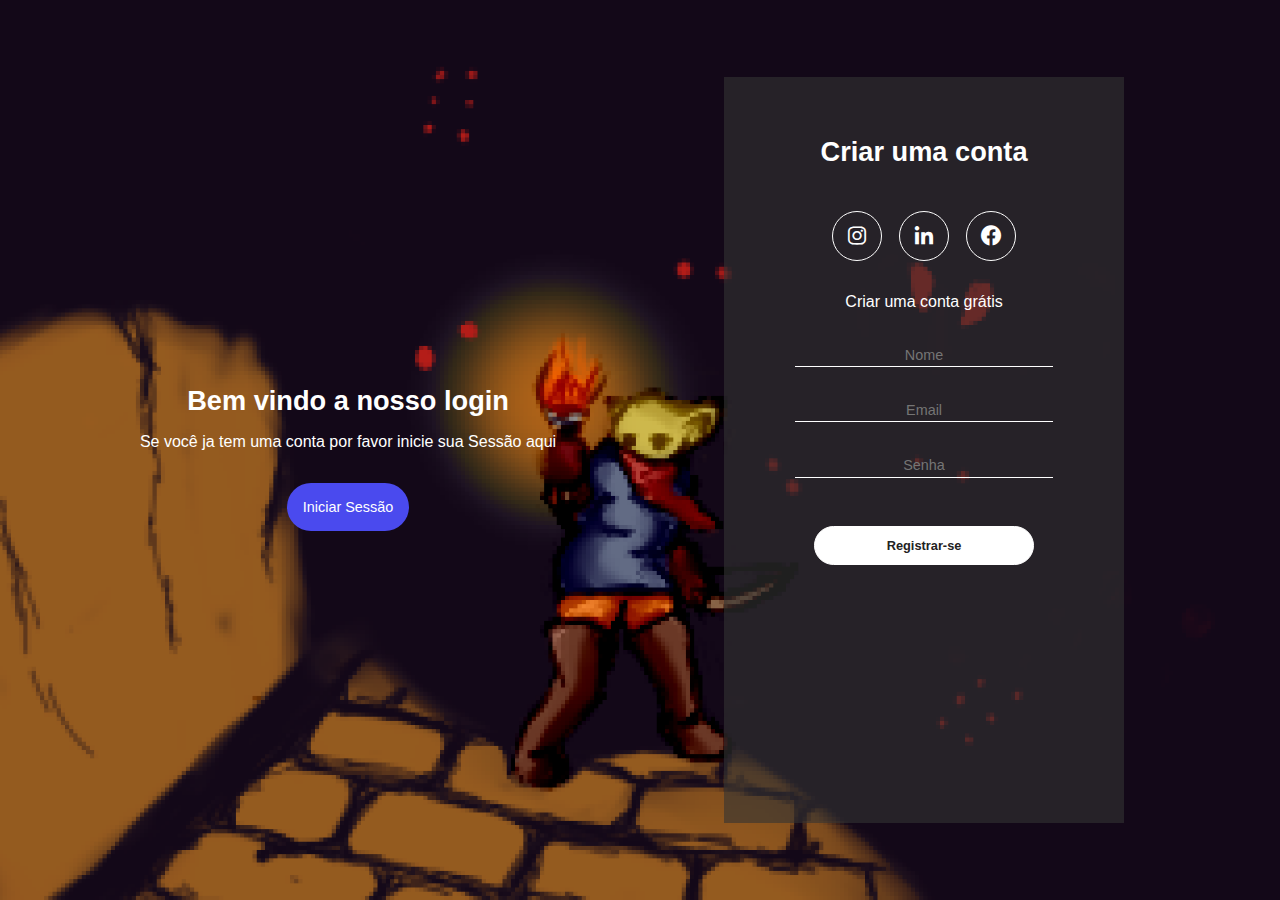
<file: site/login/index.html>
<!DOCTYPE html>

<head>
    <meta charset="UTF-8">
    <meta http-equiv="X-UA-Compatible" content="IE=edge">
    <meta name="viewport" content="width=device-width, initial-scale=1.0">
    <link rel="stylesheet" href="style.css">
    <link href='https://unpkg.com/boxicons@2.1.1/css/boxicons.min.css' rel='stylesheet'>
    <title>Tela de Login</title>
</head>

<body>
    <div class="container-form sign-up">
        <div class="welcome-back">
            <div class="message">
                <h2>Bem vindo a nosso login</h2>
                <p>Se você ja tem uma conta por favor inicie sua Sessão aqui</p>
                <button class="sign-up-btn">Iniciar Sessão</button>
            </div>
        </div>
        <form class="formulario">
            <h2 class="create-account">Criar uma conta</h2>
            <div class="iconos">
                <div class="border-icon">
                    <i class='bx bxl-instagram'></i>
                </div>
                <div class="border-icon">
                    <i class='bx bxl-linkedin' ></i>
                </div>
                <div class="border-icon">
                    <i class='bx bxl-facebook-circle' ></i>
                </div>
            </div>
            <p class="conta-gratis">Criar uma conta grátis</p>
            <input type="text" placeholder="Nome">
            <input type="email" placeholder="Email">
            <input type="password" placeholder="Senha">
            <input type="button" value="Registrar-se">
        </form>
    </div>
    <div class="container-form sign-in">
        <form class="formulario">
            <h2 class="create-account">Iniciar Sessão</h2>
            <div class="iconos">
                <div class="border-icon">
                    <i class='bx bxl-instagram'></i>
                </div>
                <div class="border-icon">
                    <i class='bx bxl-linkedin' ></i>
                </div>
                <div class="border-icon">
                    <i class='bx bxl-facebook-circle' ></i>
                </div>
            </div>
            <p class="conta-gratis">Caso tenha uma conta</p>
            <input type="email" placeholder="Email">
            <input type="password" placeholder="Senha">
            <input type="button" value="Iniciar Sessão">
        </form>
        <div class="welcome-back">
            <div class="message">
                <h2>Olá Novamente</h2>
                <p>Se você não tem uma conta por favor Registre-se aqui</p>
                <button class="sign-in-btn">Registrar-se</button>
            </div>
        </div>
    </div>
    <script src="script.js"></script>
</body>


</html>
</file>
<file: site/login/style.css>
* {
    margin: 0;
    padding: 0;
    box-sizing: border-box;
    font-family: 'Roboto', sans-serif;
}

body {
    height: 100vh;
    display: flex;
    align-items: center;
    justify-content: center;
    background-image: url(img/goblin.png);
    background-position: center;
    background-repeat: no-repeat;
    background-size: cover;
    color: #fff;
}

.container-form {
    width: 90%;
    height: 90vh;
    display: flex;
    justify-content: space-around;
    transition:  all .5s ease-out;
}

.welcome-back {
    display: flex;
    align-items: center;
    text-align: center;
}

.message {
    padding: 1rem;
}

.message h2 {
    font-size: 1.7rem;
    padding: 1rem 0;
}

.message button {
    padding: 1rem;
    font-weight: 400;
    background-color: #4a4aee;
    border-radius: 2rem;
    border: none;
    outline: none;
    cursor: pointer;
    font-size: .9rem;
    margin-top: 2rem;
    transition: all .3s ease-in;
    color: #fff;
}

.message button:hover {
    background-color: #6464f8;
}

.formulario {
    width: 400px;
    padding: 1rem;
    margin: 2rem;
    background-color: rgb(51, 51, 51, 0.602);
    text-align: center;
}

.create-account {
    padding: 2.7rem 0;
    font-size: 1.7rem;
}

.iconos {
    width: 200px;
    display: flex;
    justify-content: space-around;
    margin: auto;
}

.border-icon {
    height: 20px;
    width: 20px;
    display: flex;
    align-items: center;
    justify-content: center;
    padding: 1.5rem;
    border: solid thin white;
    border-radius: 50%;
    font-size: 1.5rem;
    transition: all .3s ease-in;
}

.border-icon:hover {
    background-color: #4a4aee;
    cursor: pointer;
}

.conta-gratis {
    padding: 2rem 0;
}

.formulario input {
    width: 70%;
    display: block;
    margin: auto;
    margin-bottom: 2rem;
    background-color: transparent;
    border: none;
    border-bottom: white thin solid;
    text-align: center;
    outline: none;
    padding: .2rem 0;
    font-size: .9rem;
    color: white;
}

.formulario input[type="button"] {
    width: 60%;
    margin: auto;
    border: solid thin white;
    padding: .7rem;
    border-radius: 2rem;
    background-color: white;
    font-weight: 600;
    margin-top: 3rem;
    font-size: .8rem;
    cursor: pointer;
    color: #222;
}

.sign-in {
    position: absolute;
    opacity: 0;
    visibility: hidden;
}

.sign-in.active {
    opacity: 1;
    visibility: visible;
}

.sign-up.active {
    opacity: 0;
    visibility: hidden;
}
</file>
